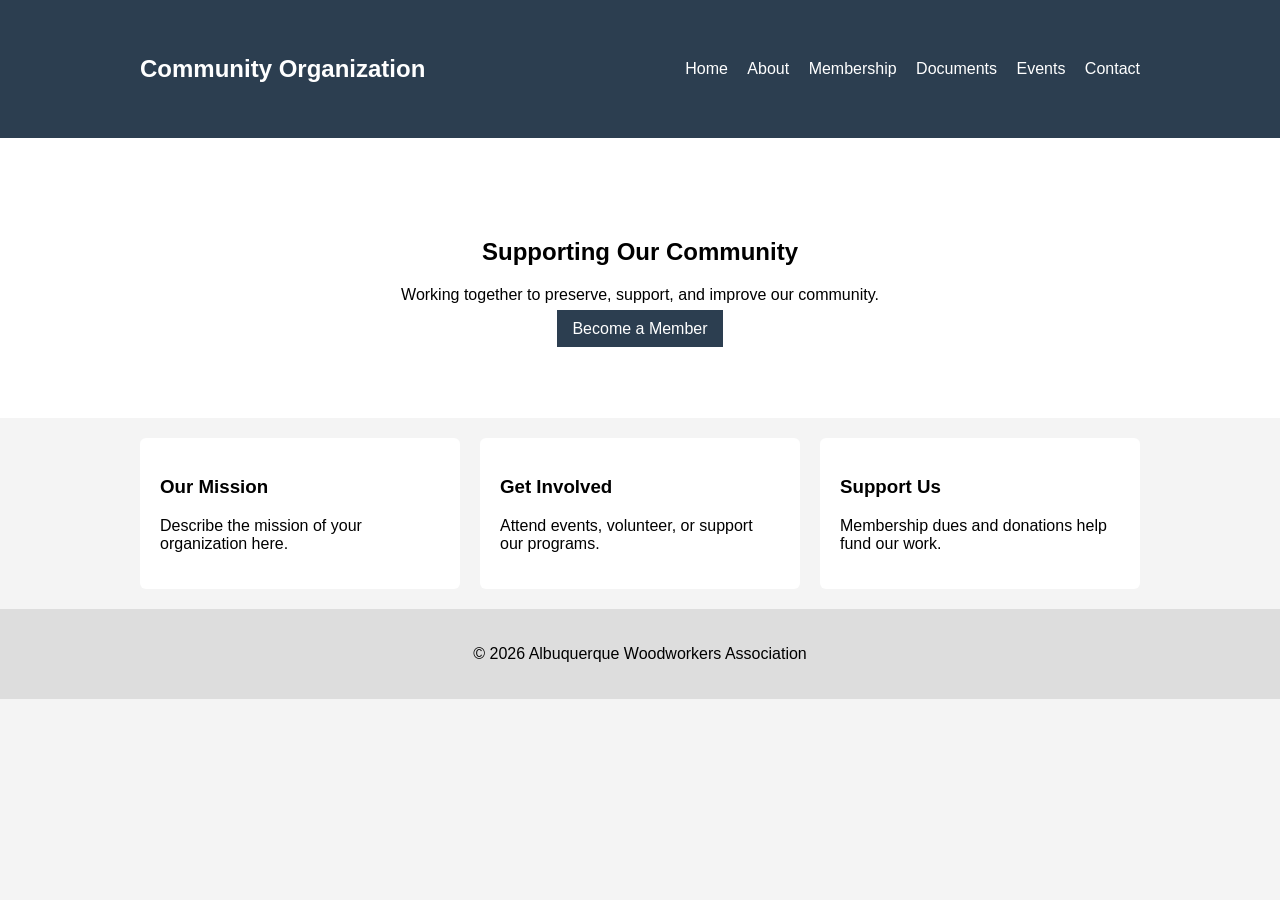
<file: index.html>
<!DOCTYPE html>
<html>
<head>
<meta charset="UTF-8">
<meta name="viewport" content="width=device-width, initial-scale=1.0">
<title>Albuquerque Woodworkers Association</title>
<link rel="stylesheet" href="css/style.css">
</head>

<body>

<header>
<div class="container nav">
<h2>Community Organization</h2>

<nav>
<a href="index.html">Home</a>
<a href="about.html">About</a>
<a href="membership.html">Membership</a>
<a href="documents.html">Documents</a>
<a href="events.html">Events</a>
<a href="contact.html">Contact</a>
</nav>
</div>
</header>

<section class="hero">

<h1>Supporting Our Community</h1>

<p>
Working together to preserve, support, and improve our community.
</p>

<a class="button" href="membership.html">Become a Member</a>

</section>


<section class="container grid">

<div class="card">
<h3>Our Mission</h3>
<p>
Describe the mission of your organization here.
</p>
</div>

<div class="card">
<h3>Get Involved</h3>
<p>
Attend events, volunteer, or support our programs.
</p>
</div>

<div class="card">
<h3>Support Us</h3>
<p>
Membership dues and donations help fund our work.
</p>
</div>

</section>

<footer>
<p>© 2026 Albuquerque Woodworkers Association</p>
</footer>

</body>
</html>
</file>
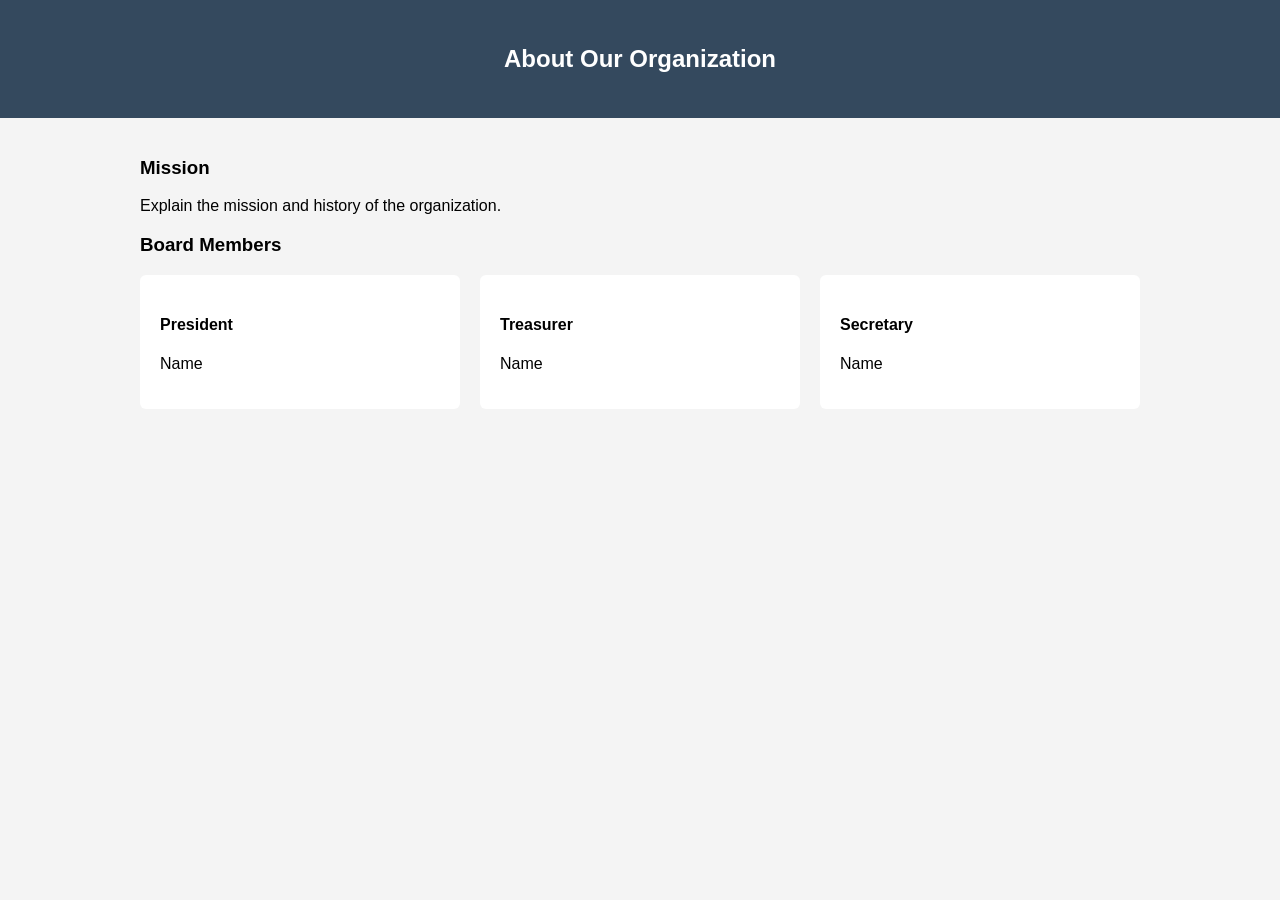
<file: about.html>
<!DOCTYPE html>
<html>
<head>
<meta charset="UTF-8">
<title>About</title>
<link rel="stylesheet" href="css/style.css">
</head>

<body>

<header class="small-header">
<h2>About Our Organization</h2>
</header>

<section class="container">

<h3>Mission</h3>

<p>
Explain the mission and history of the organization.
</p>

<h3>Board Members</h3>

<div class="grid">

<div class="card">
<h4>President</h4>
<p>Name</p>
</div>

<div class="card">
<h4>Treasurer</h4>
<p>Name</p>
</div>

<div class="card">
<h4>Secretary</h4>
<p>Name</p>
</div>

</div>

</section>

</body>
</html>
</file>
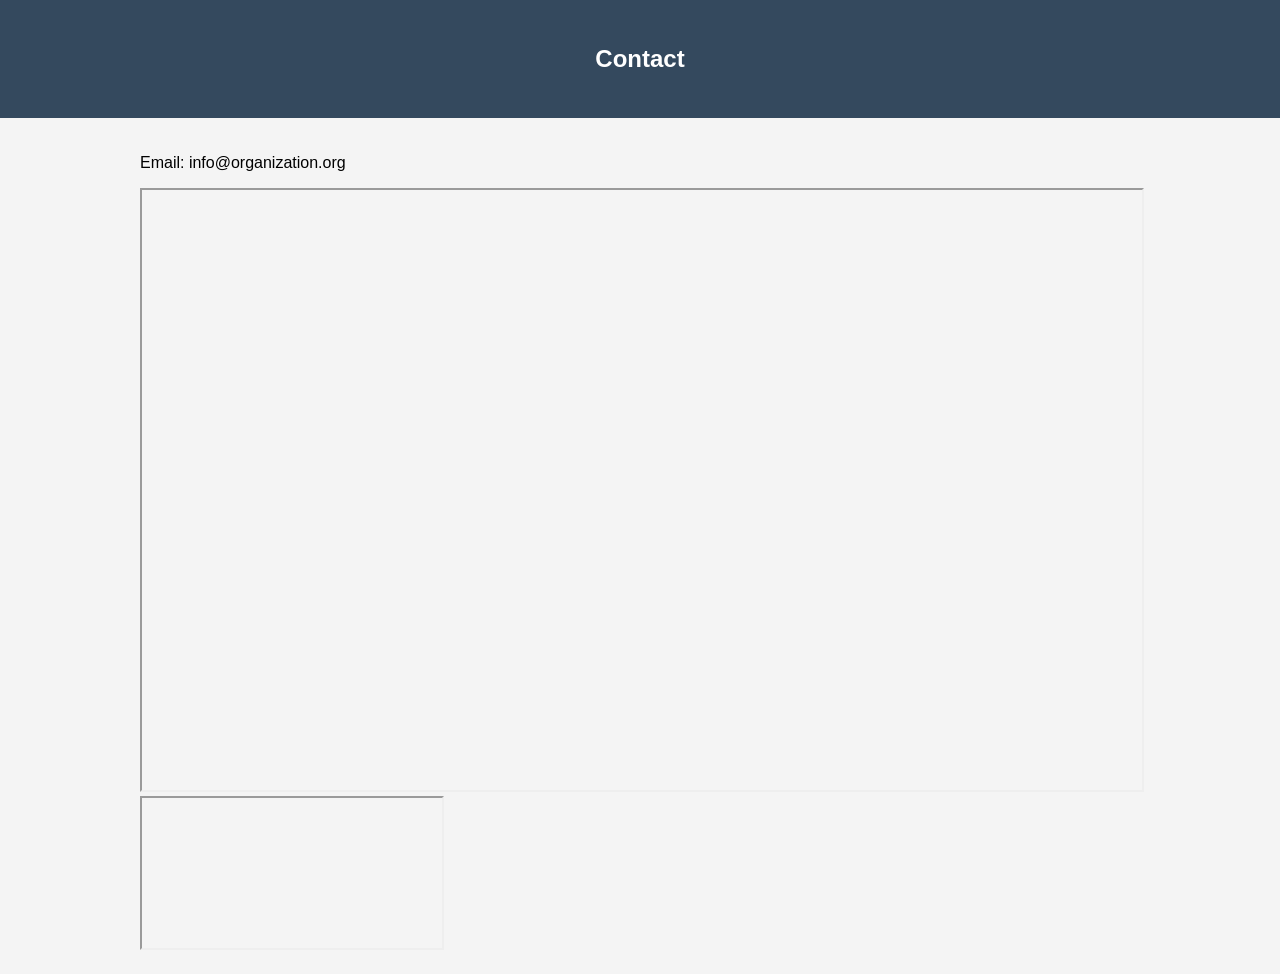
<file: contact.html>
<!DOCTYPE html>
<html>
<head>
<meta charset="UTF-8">
<title>Contact</title>
<link rel="stylesheet" href="css/style.css">
</head>

<body>

<header class="small-header">
<h2>Contact</h2>
</header>

<section class="container">

<p>Email: info@organization.org</p>
<iframe src="https://docs.google.com/spreadsheets/d/1chYs02EySO1igJhhuiQG87RnM4Kord_zmqhCdKjAUIs/edit?gid=0#gid=0" width="100%" height="600"></iframe>
<iframe src="https://docs.google.com/spreadsheets/d/e/2PACX-1vSSM2IO-aCUPHHTyLdM7XODtUgJnpobTZ_qkucAQqOzlVf0uIEUDEGsI67ssqmztkH8V8umApcanbcx/pubhtml?gid=0&amp;single=true&amp;widget=true&amp;headers=false"></iframe>

</section>

</body>
</html>
</file>
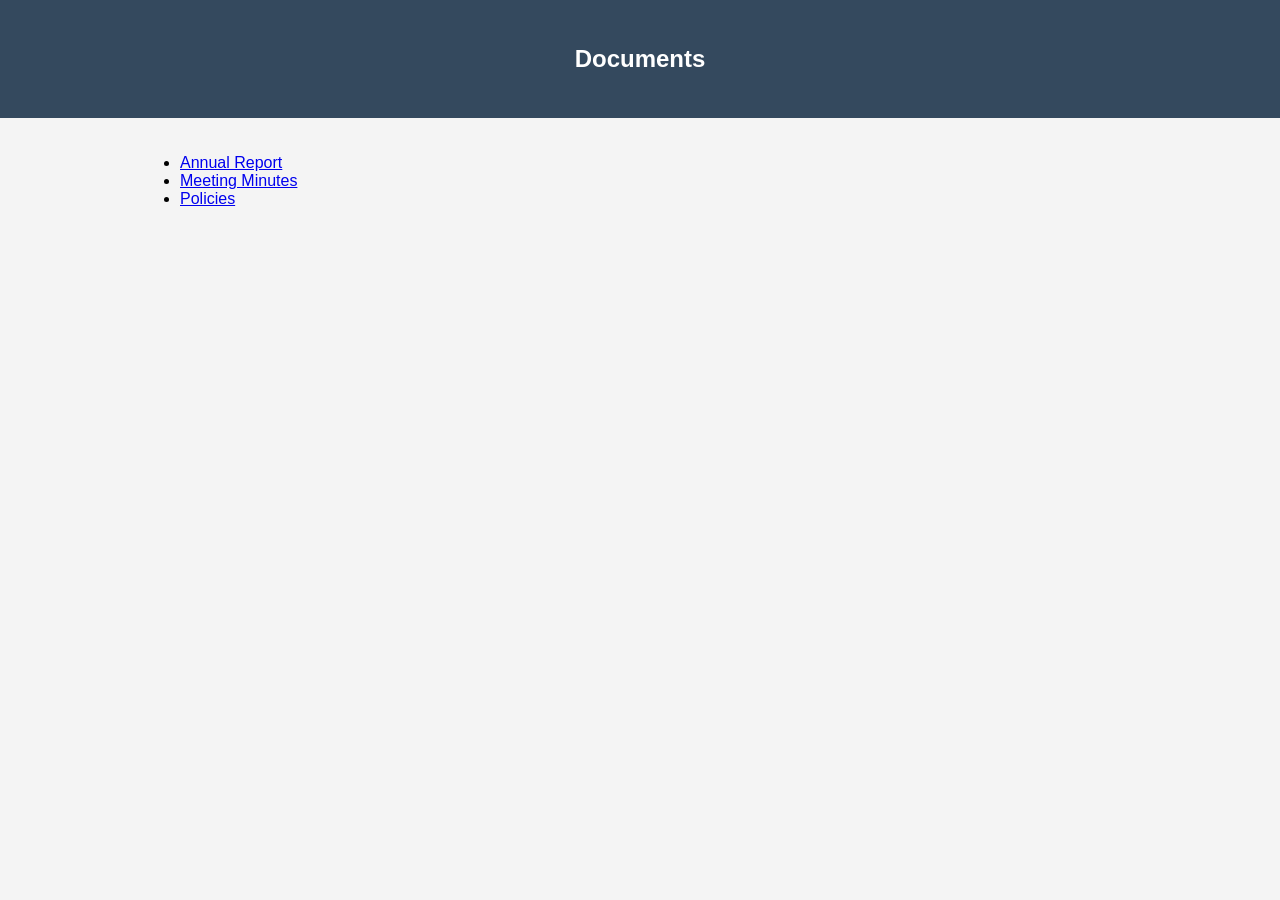
<file: documents.html>
<!DOCTYPE html>
<html>
<head>
<meta charset="UTF-8">
<title>Documents</title>
<link rel="stylesheet" href="css/style.css">
</head>

<body>

<header class="small-header">
<h2>Documents</h2>
</header>

<section class="container">

<ul>

<li><a href="#">Annual Report</a></li>

<li><a href="#">Meeting Minutes</a></li>

<li><a href="#">Policies</a></li>

</ul>

</section>

</body>
</html>
</file>
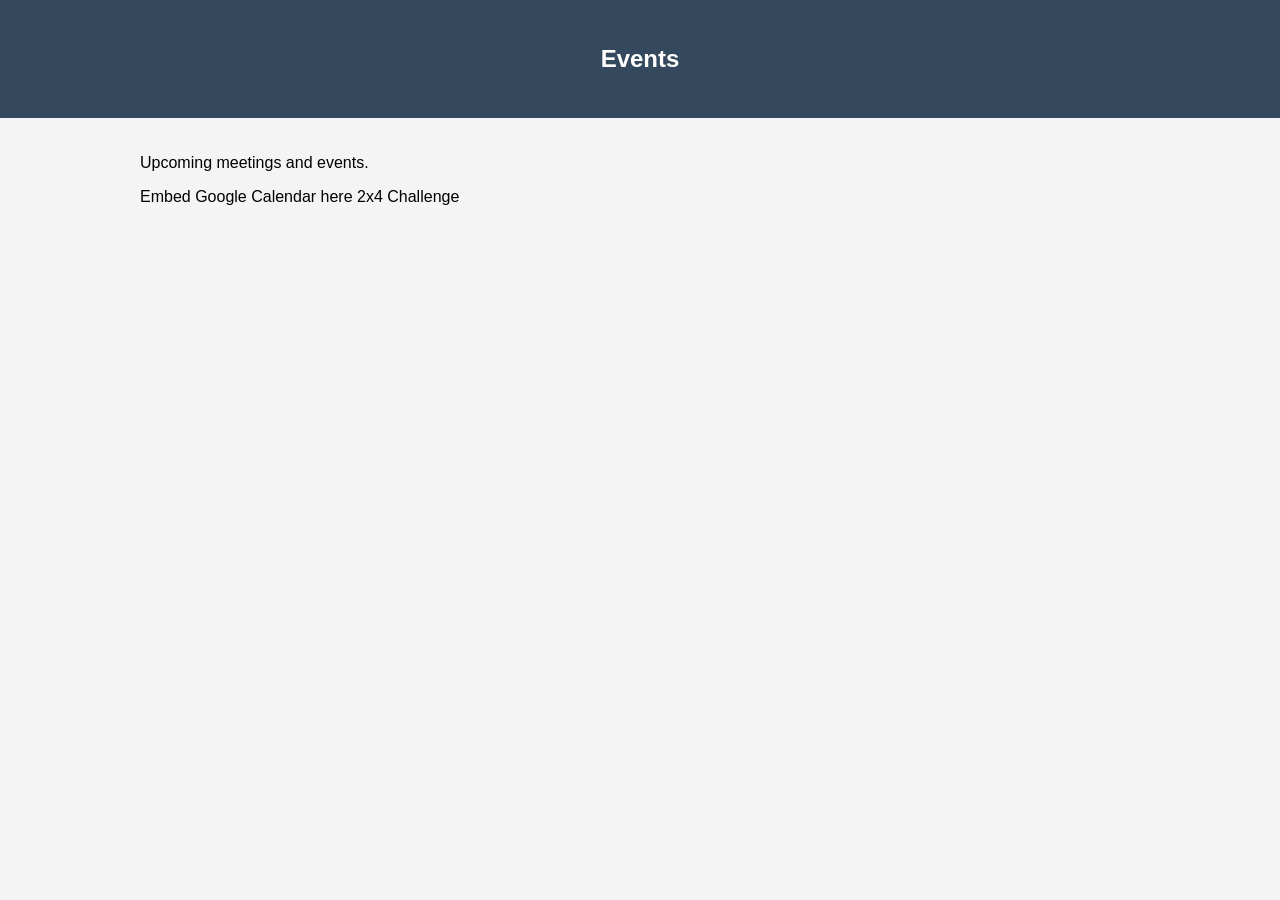
<file: events.html>
<!DOCTYPE html>
<html>
<head>
<meta charset="UTF-8">
<title>Events</title>
<link rel="stylesheet" href="css/style.css">
</head>

<body>

<header class="small-header">
<h2>Events</h2>
</header>

<section class="container">

<p>Upcoming meetings and events.</p>

<div class="calendar">

Embed Google Calendar here
2x4 Challenge

</div>

</section>

</body>
</html>
</file>
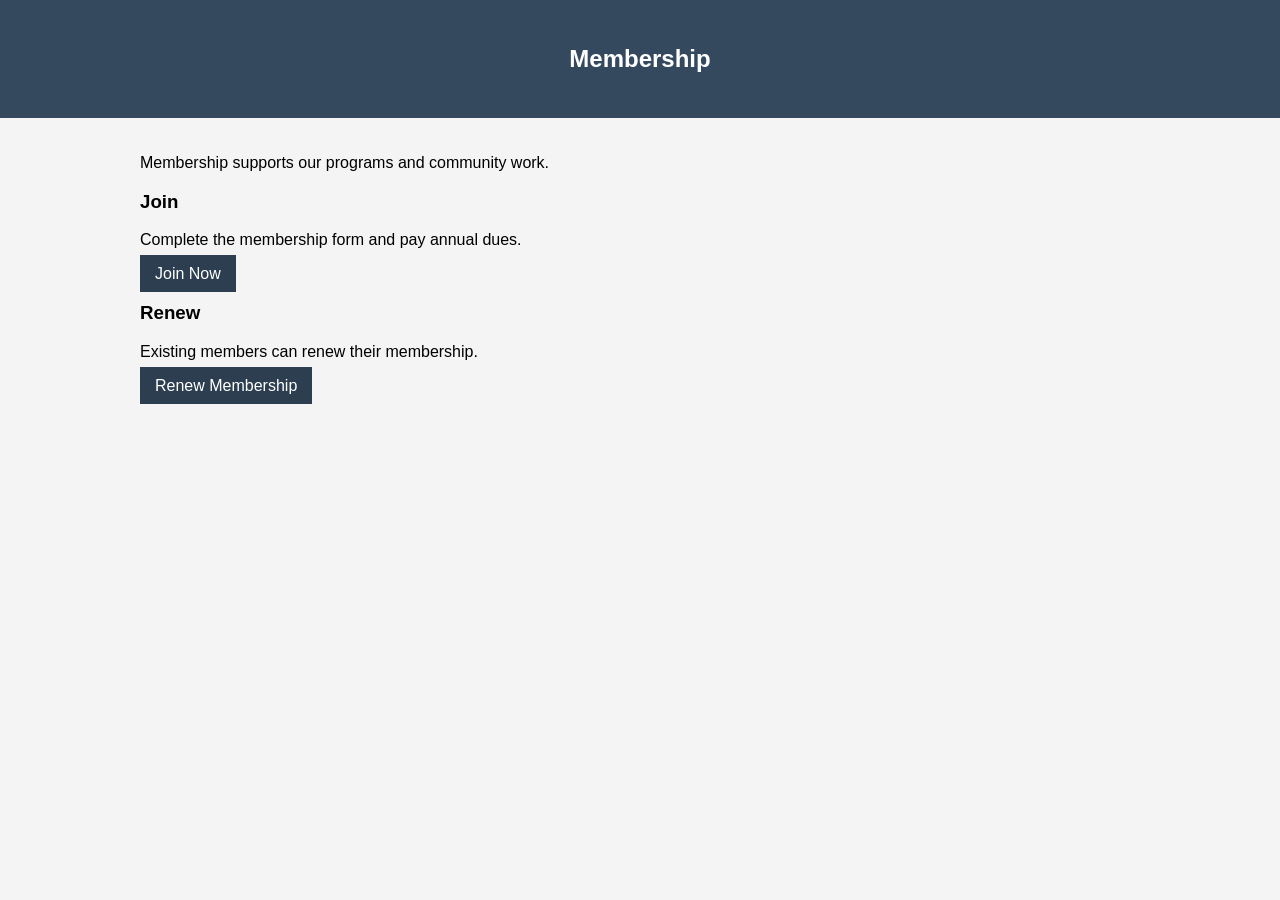
<file: membership.html>
<!DOCTYPE html>
<html>
<head>
<meta charset="UTF-8">
<title>Membership</title>
<link rel="stylesheet" href="css/style.css">
</head>

<body>

<header class="small-header">
<h2>Membership</h2>
</header>

<section class="container">

<p>
Membership supports our programs and community work.
</p>

<h3>Join</h3>

<p>
Complete the membership form and pay annual dues.
</p>

<a class="button">Join Now</a>

<h3>Renew</h3>

<p>
Existing members can renew their membership.
</p>

<a class="button">Renew Membership</a>

</section>

</body>
</html>
</file>
<file: css/style.css>
body{
font-family:Arial;
margin:0;
background:#f4f4f4;
}

header{
background:#2c3e50;
color:white;
padding:15px;
}

.container{
max-width:1000px;
margin:auto;
padding:20px;
}

.nav{
display:flex;
justify-content:space-between;
align-items:center;
}

nav a{
color:white;
margin-left:15px;
text-decoration:none;
}

.hero{
text-align:center;
padding:80px 20px;
background:white;
}

.button{
background:#2c3e50;
color:white;
padding:10px 15px;
text-decoration:none;
}

.grid{
display:grid;
grid-template-columns:repeat(auto-fit,minmax(250px,1fr));
gap:20px;
}

.card{
background:white;
padding:20px;
border-radius:6px;
}

footer{
text-align:center;
padding:20px;
background:#ddd;
}

.small-header{
background:#34495e;
color:white;
padding:25px;
text-align:center;
}
</file>
